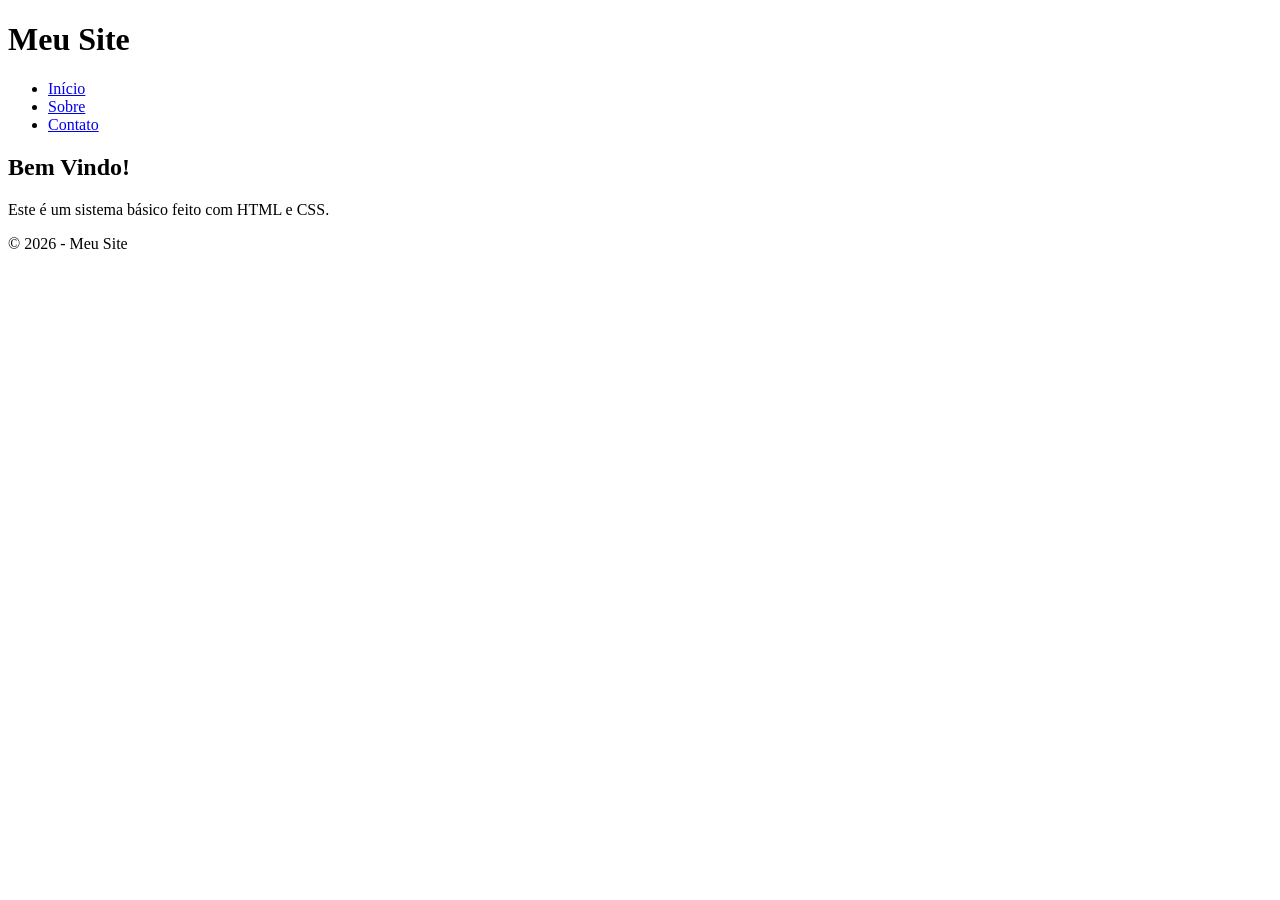
<file: Aula 1 - PW II/index.html>
<!DOCTYPE html>
<html lang="pt-br">
<head>
    <meta charset="UTF-8">
    <meta name="viewport" content="width=device-width, initial-scale=1.0">
    <title>- Aula 01 -</title>
    <link rel="stylesheet" href="css">
    <script src="js/soma.js"></script>
</head>
<body>
    <header>
        <h1>Meu Site</h1>
        <nav>
            <ul>
                <li><a href="#">Início</a></li>
                <li><a href="#">Sobre</a></li>
                <li><a href="#">Contato</a></li>
            </ul>
        </nav>
    </header>
    <main>
<section>
    <h2> Bem Vindo! </h2>
    <p> Este é um sistema básico feito com HTML e CSS. </p>
</section>
    </main>
    <footer>
        <p> &copy; 2026 - Meu Site </p>
    </footer>
</body>
</html>
</file>
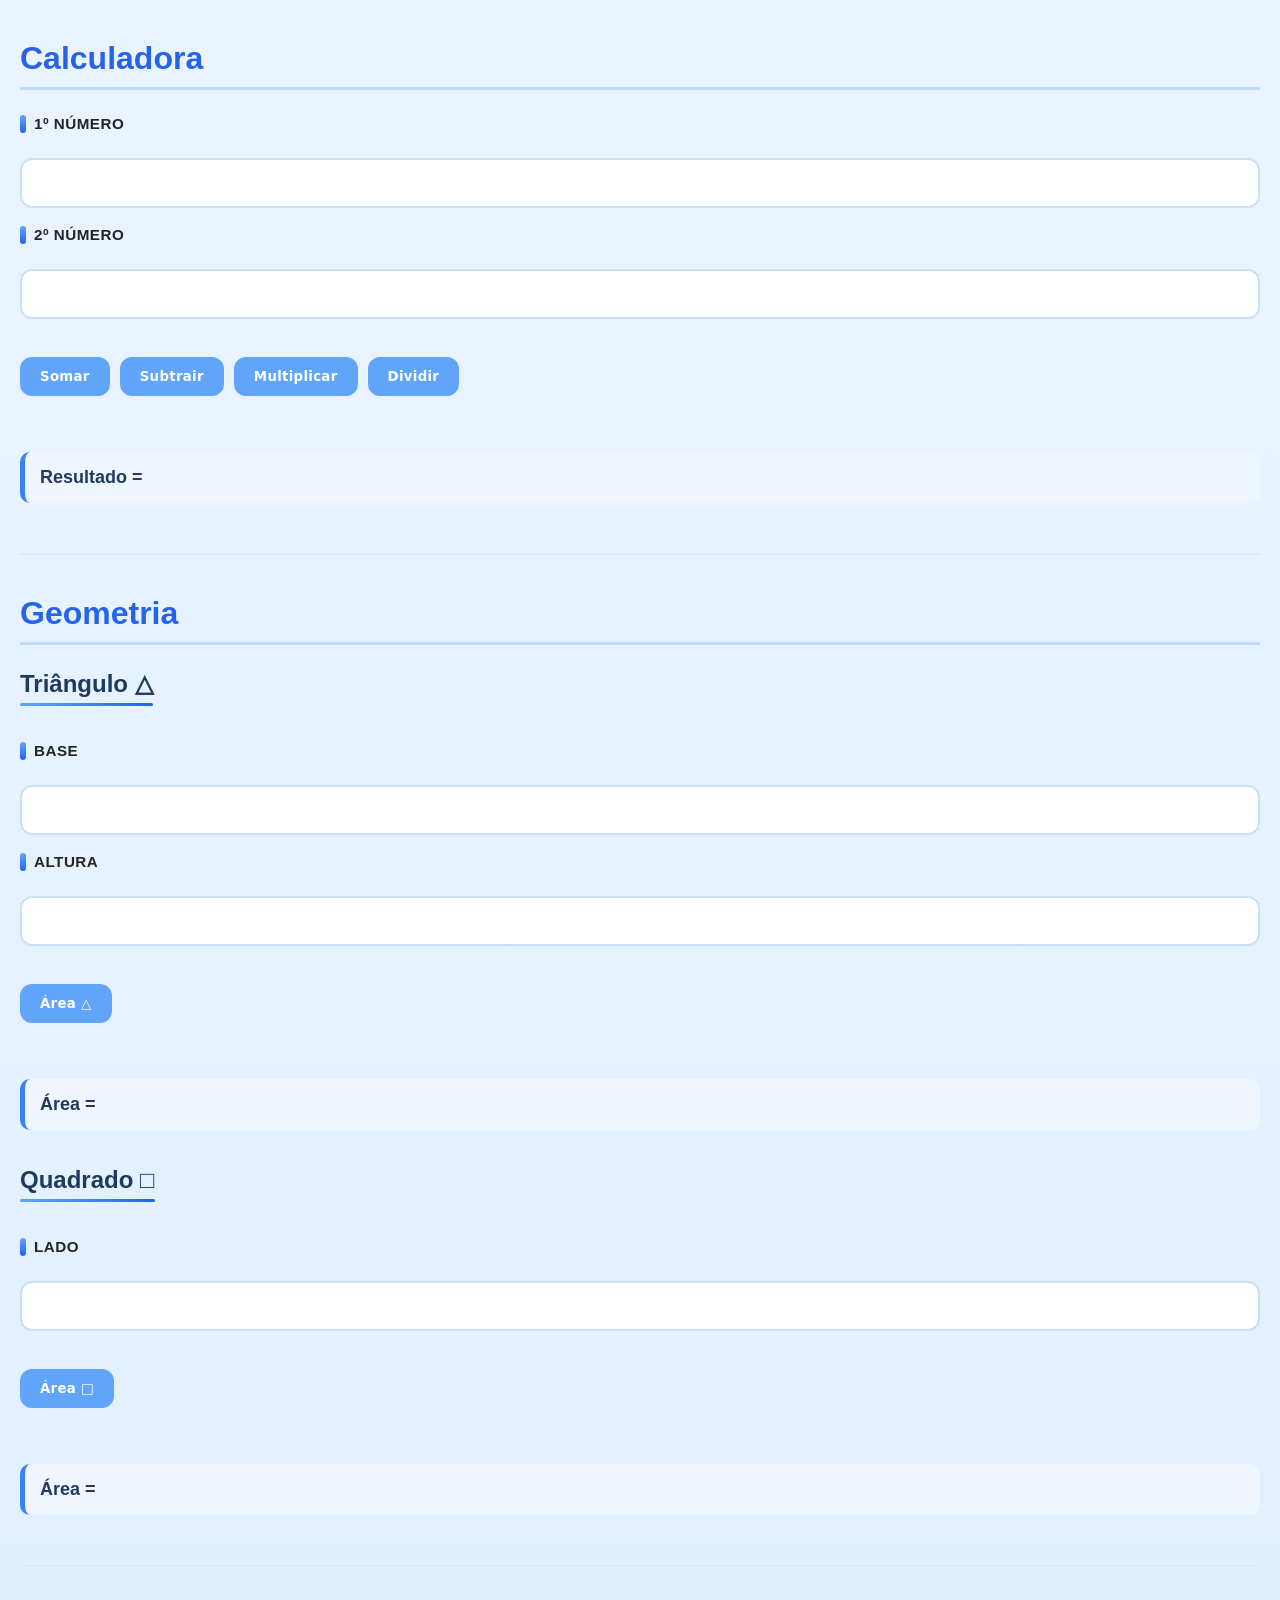
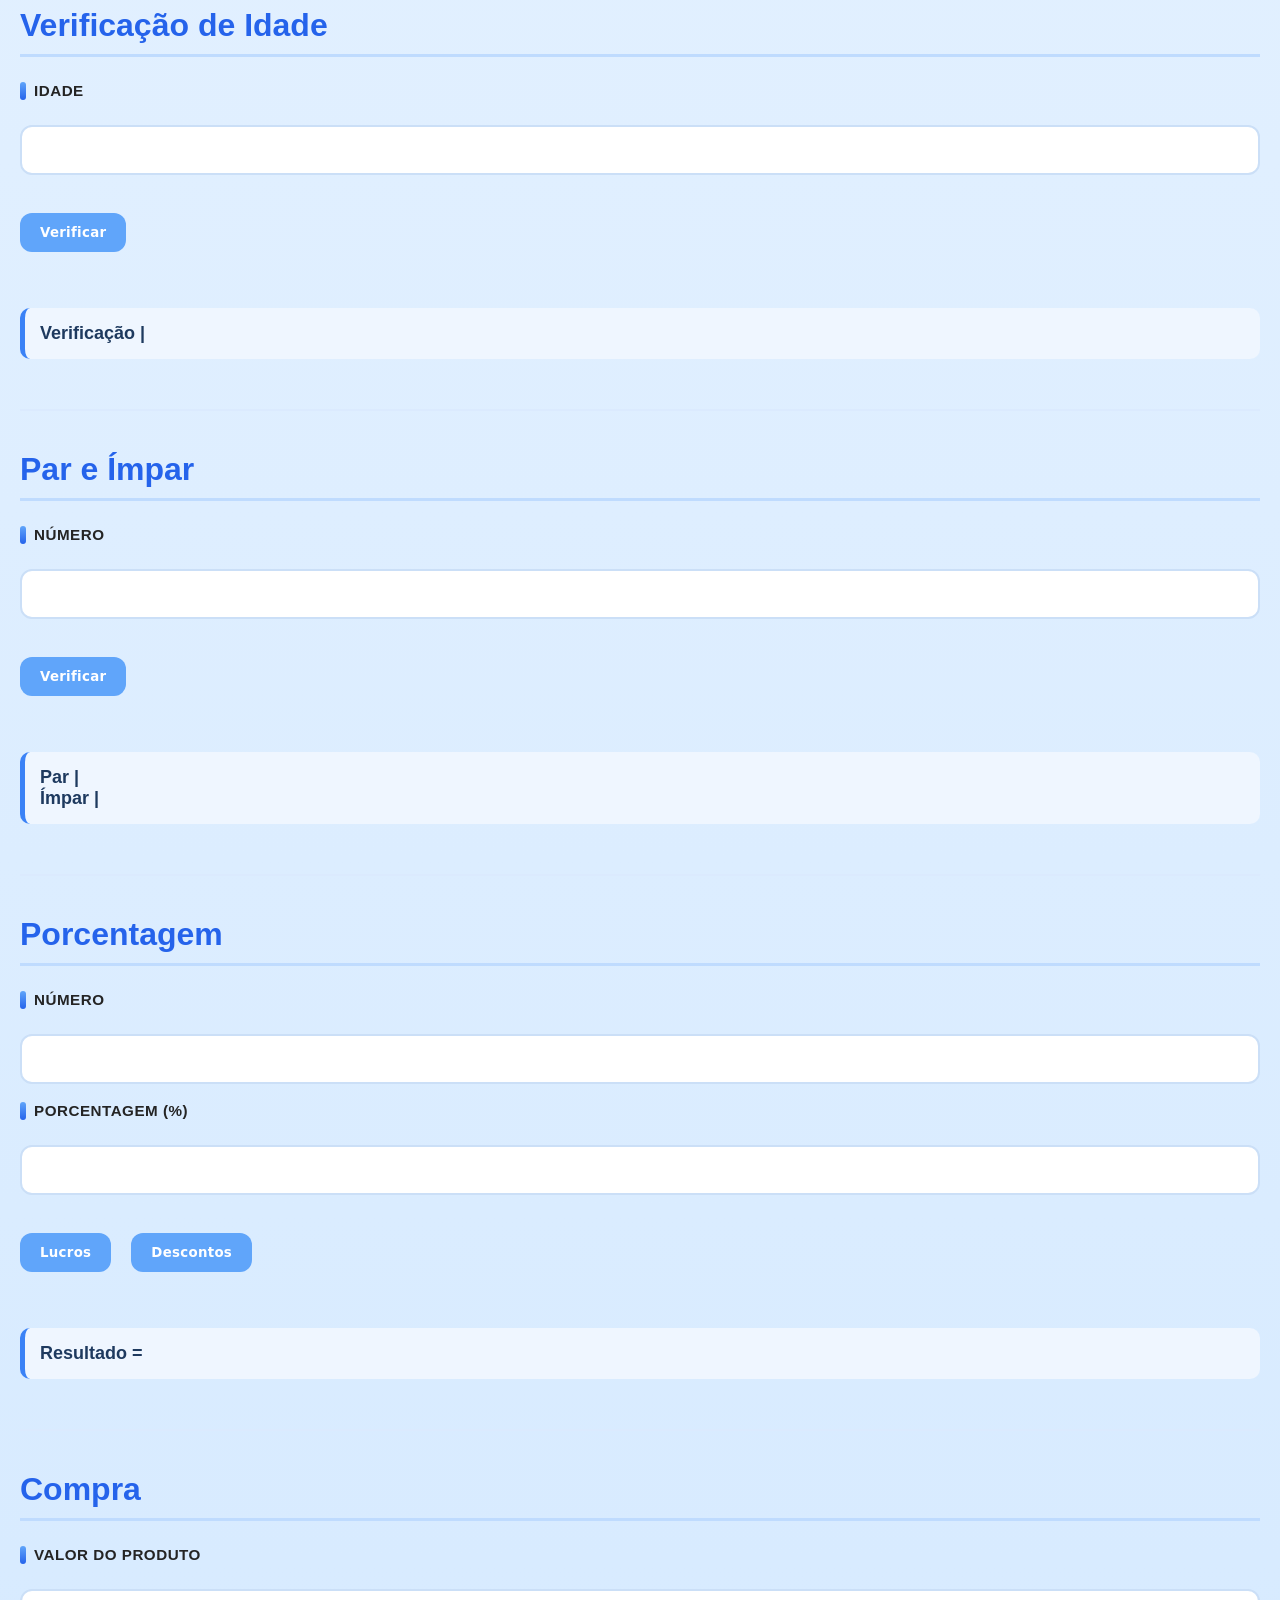
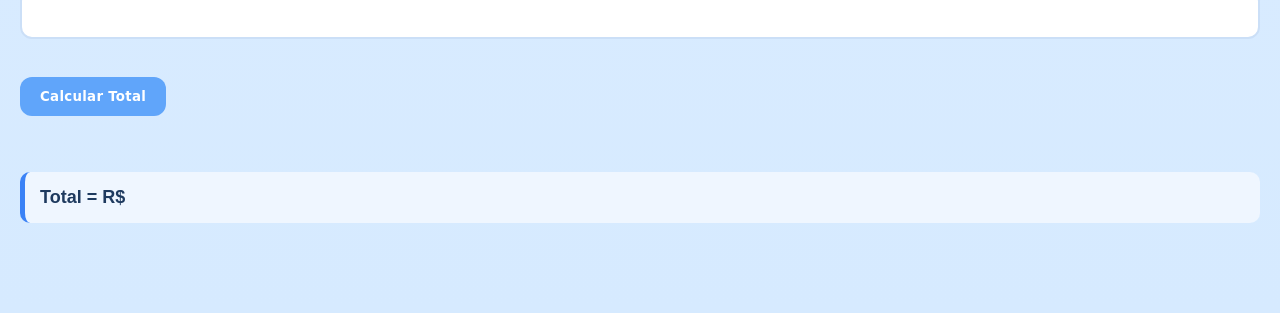
<file: Aula 3 - PW II/index.html>
<!DOCTYPE html>
<html lang = "pt-br">
<head>
    <meta charset = "UTF-8">
    <meta name = "viewport" content = "width=device-width, initial-scale=1.0">
    <link rel="stylesheet" href="css/style.css">
    <title> Aula 3 </title>
</head>

<body>

    <section>
    <h1> Calculadora </h1>

    <label> 1º Número </label><br>
    <input type = "number" id = "numero1"><br>

    <label> 2º Número </label><br>
    <input type = "number" id = "numero2"><br><br>

    <div class = "botoes">
    <button onclick = "somar()"> Somar </button>
    <button onclick = "subtrair()"> Subtrair </button>
    <button onclick = "multiplicar()"> Multiplicar </button>
    <button onclick = "dividir()"> Dividir </button>
    </div>

    <br><br>

    <div class = "resultado">
    Resultado = <span id = "resultado"></span>
    </div>

    </section>

    <hr>

    <section>
    <h1> Geometria </h1>

    <h3> Triângulo △ </h3>

    <label> Base </label><br>
    <input type = "number" id = "baseT"><br>

    <label> Altura </label><br>
    <input type = "number" id = "alturaT"><br><br>

    <div class = "botoes">
    <button onclick = "areaTriangulo()"> Área △ </button>
    </div>

    <br><br>

    <div class = "resultado">
    Área = <span id = "resultadoT"></span>
    </div>

    <br></br>

    <h3> Quadrado □ </h3>

    <label> Lado </label><br>
    <input type = "number" id = "ladoQuadrado"><br><br>

    <div class = "botoes">
    <button onclick = "areaQuadrado()"> Área □ </button>
    </div>

    <br><br>

    <div class = "resultado">
    Área = <span id = "resultadoQ"></span>
    </div>

    </section>

    <hr>

    <section>
    <h1> Verificação de Idade </h1>

    <label> Idade </label><br>
    <input type = "number" id = "idade"><br><br>

    <div class = "botoes">
    <button onclick = "verificar()"> Verificar </button>
    </div>

    <br><br>

    <div class = "resultado">
    Verificação | <span id = "resultadoV"></span>
    </div>

    </section>

    <hr>

    <section>
    <h1> Par e Ímpar </h1>

    <label> Número </label><br>
    <input type = "number" id = "numero"><br><br>

    <div class = "botoes">
    <button onclick = "ParImpar()">Verificar</button>
    </div>

    <br><br>

    <div class = "resultado">
    Par | <span id = "resultadoP"></span><br>
    Ímpar | <span id = "resultadoI"></span>
    </div>

    </section>

    <hr>

    <section>
    <h1> Porcentagem </h1>

    <label> Número </label><br>
    <input type = "number" id = "valorP"><br>

    <label> Porcentagem (%) </label><br>
    <input type = "number" id = "percentual"><br><br>

    <div class = "botoes">
    <button onclick = "lucro()"> Lucros </button>

    <br></br>

    <button onclick = "desconto()"> Descontos </button>
    </div>

    <br><br>

    <div class = "resultado">
    Resultado = <span id = "resultadoD"></span>
    </div>

    </section>

    <hr>

    <section>
    <h1> Compra </h1>

    <label> Valor do Produto </label><br>
    <input type = "number" id = "valorProduto"><br>

    <br>

    <div class = "botoes"> 
    <button onclick = "totalPagar()"> Calcular Total </button>
    </div>

    <br><br>

    <div class = "resultado">
    Total = R$ <span id = "total"></span>
    </div>

    </section>

    <script src = "js/calculo.js"></script>
    <script src = "js/geometria.js"></script>
    <script src = "js/verificacao.js"></script>
    <script src = "js/par-impar.js"></script>
    <script src = "js/porcentagem.js"></script>
    <script src = "js/compra.js"></script>

</body>
</html>
</file>
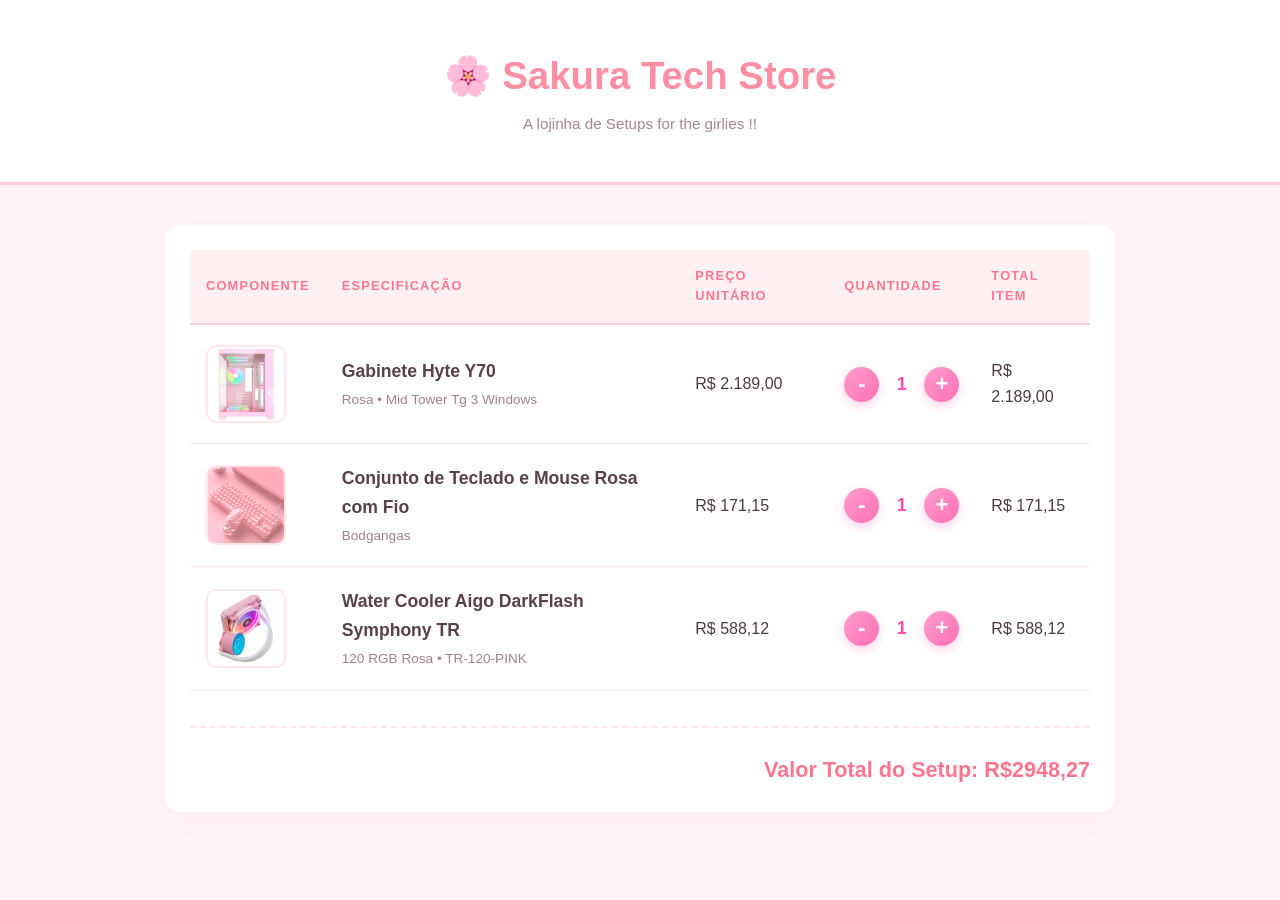
<file: Aula 4 - PW II/index.html>
<!DOCTYPE html>
<html lang = "pt-BR">
<head>
    <meta charset = "UTF-8">
    <meta name = "viewport" content = "width=device-width, initial-scale=1.0">
    <title> Sakura Tech Store </title>
    <link rel = "stylesheet" href = "css/style.css">
</head>
<body>

<header>
    <h1> 🌸 Sakura Tech Store </h1>
    <p> A lojinha de Setups for the girlies !! </p>
</header>

<div class = "container">

    <table>
        <thead>
            <tr>
                <th> Componente </th>
                <th> Especificação </th>
                <th> Preço Unitário </th>
                <th> Quantidade </th>
                <th> Total Item </th>
            </tr>
        </thead>

        <tbody>

            <tr>
                <td>
                    <img src = "gabinetePC.png" alt = "Gabinete PC - Rosa">
                </td>
                <td>
                    <h3> Gabinete Hyte Y70  </h3>
                    <p> Rosa • Mid Tower Tg 3 Windows </p>
                </td>
                <td class = "preco"> R$ 2.189,00 </td>
                <td>
                    <div class = "contador-container">
                        <button class = "btn-menos"> - </button>
                        <span class = "contador"> 1 </span>
                        <button class = "btn-mais"> + </button>
                    </div>
                </td>
                <td class = "total"> R$ 2.189,00 </td>
            </tr>

            <tr>
                <td>
                    <img src = "tecladoMouse.png" alt = "Water Cooler - Rosa">
                </td>
                <td>
                    <h3> Conjunto de Teclado e Mouse Rosa com Fio </h3>
                    <p> Bodgangas </p>
                </td>
                <td class = "preco"> R$ 171,15 </td>
                <td>
                    <div class = "contador-container">
                        <button class = "btn-menos"> - </button>
                        <span class = "contador"> 1 </span>
                        <button class = "btn-mais"> + </button>
                    </div>
                </td>
                <td class = "total"> R$ 171,15 </td>
            </tr>

            <tr>
                <td>
                    <img src = "waterCooler.png" alt = "Conjunto Teclado e Mouse - Rosa">
                </td>
                <td>
                    <h3> Water Cooler Aigo DarkFlash Symphony TR </h3>
                    <p> 120 RGB Rosa • TR-120-PINK </p>
                </td>
                <td class = "preco"> R$ 588,12 </td>
                <td>
                    <div class = "contador-container">
                        <button class = "btn-menos"> - </button>
                        <span class = "contador"> 1 </span>
                        <button class = "btn-mais"> + </button>
                    </div>
                </td>
                <td class = "total"> R$ 588,12 </td>
            </tr>

        </tbody>
    </table>

    <div class="resumo-compra">
        Valor Total do Setup: <span id = "subtotal"> R$2948,27 </span>
    </div>

</div>

<script src = "js/sistemaCompras.js"></script>

</body>
</html>
</file>
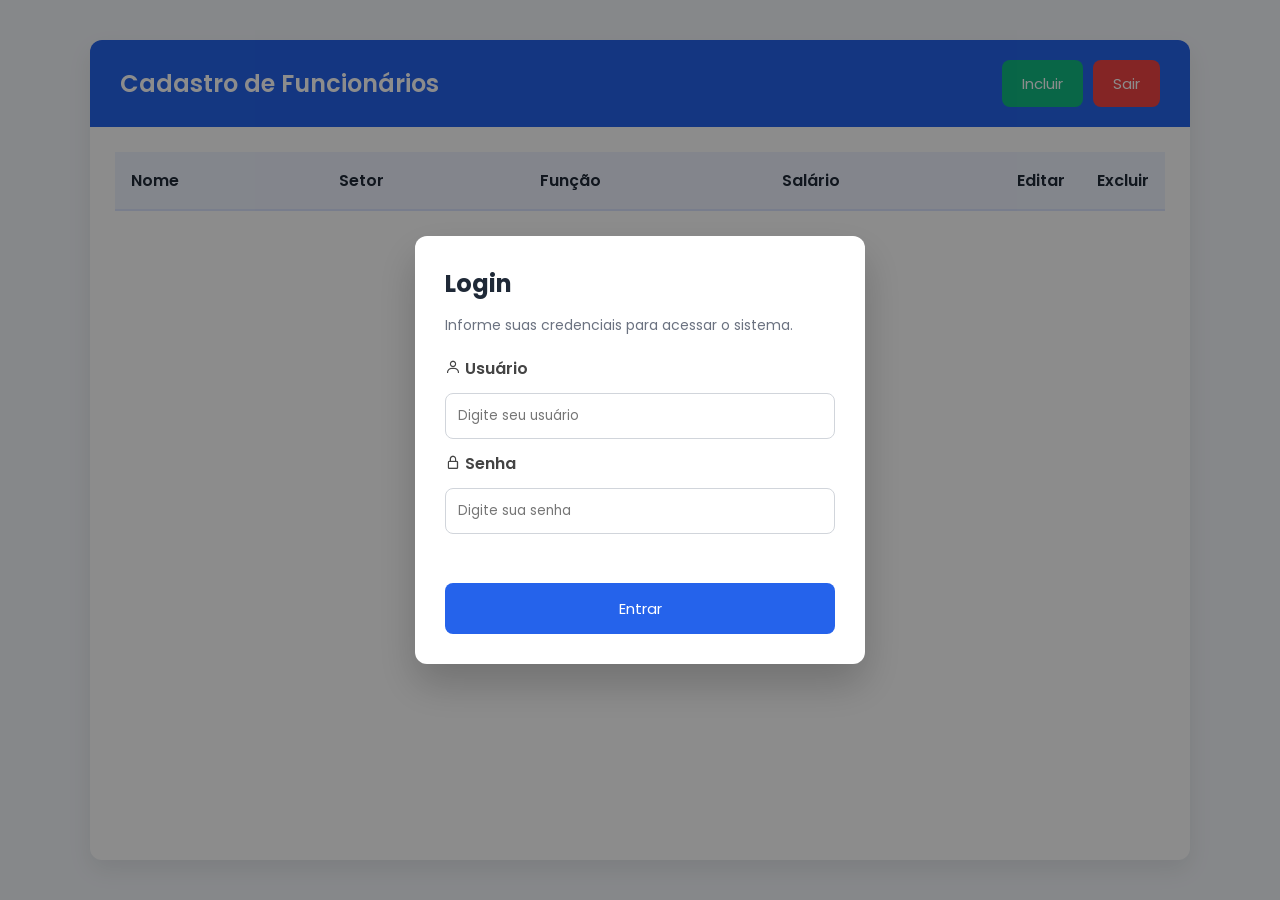
<file: Aulas 5 e 6 - PW II/index.html>
<!DOCTYPE html> 
<html lang = "en"> 
 
<head> 
  <meta charset = "UTF-8"> 
  <meta http-equiv = "X-UA-Compatible" content = "IE=edge"> 
  <meta name = "viewport" content = "width=device-width, initial-scale=1.0"> 

  <title> Ferramenta de Cadastro Digital </title> 

  <link rel = "stylesheet" href = "style.css"> 

  <link href = "https://unpkg.com/boxicons@2.1.1/css/boxicons.min.css"
        rel = "stylesheet">

  <link href = "https://fonts.googleapis.com/css2?family=Poppins:wght@300;400;500;600;700&display=swap"
        rel = "stylesheet">
</head>  
  
<body>  

  <div class = "login-container active" id="loginContainer">

    <div class = "login-modal">

      <form id = "loginForm">

        <h2> Login </h2>

        <p class = "login-text">
          Informe suas credenciais para acessar o sistema.
        </p>

        <label for = "loginUsuario">
           <i class="bx bx-user"></i>
          Usuário
        </label>

        <input 
          id = "loginUsuario" 
          type = "text"
          placeholder = "Digite seu usuário"
          required
        />

        <label for = "loginSenha">
          <i class="bx bx-lock-alt"></i>
          Senha
        </label>

        <input 
          id = "loginSenha" 
          type = "password"
          placeholder = "Digite sua senha"
          required
        />

        <p id = "mensagemLogin"></p>

        <button type = "submit" id = "btnLogin">
          Entrar
        </button>

      </form>

    </div>

  </div>

  <div class = "container">  

    <div class = "header">  

      <span> Cadastro de Funcionários </span>  

      <div class = "header-buttons">

        <button onclick = "openModal()" id = "new">
          Incluir
        </button>

        <button onclick = "logout()" id = "btnSair">
          Sair
        </button>

      </div>

    </div>  
  
  
    <div class = "divTable">  

      <table>  

        <thead>  

          <tr>  
            <th> Nome </th> 
            <th> Setor </th> 
            <th> Função </th> 
            <th> Salário </th> 
            <th class = "acao"> Editar </th> 
            <th class = "acao"> Excluir </th> 
          </tr>  

        </thead> 
 
        <tbody>  
        </tbody>  

      </table>  

    </div>  

    <div class = "modal-container">  

      <div class = "modal">  

        <form>  

          <label for = "m-nome">
            Nome
          </label>  

          <input 
            id = "m-nome" 
            type = "text" 
            required
          />  
           
          <label for = "m-setor">
            Setor
          </label>  

          <input 
            id = "m-setor" 
            type = "text" 
            required
          /> 
 
          <label for = "m-funcao">
            Função
          </label>  

          <input 
            id = "m-funcao" 
            type = "text" 
            required
          />  
    
          <label for="m-salario">
            Salário
          </label>  

          <input 
            id = "m-salario" 
            type = "number" 
            required
          />  

          <button 
            type = "button" 
            id = "btnSalvar">
            Salvar
          </button> 

        </form>  

      </div>  

    </div>  
  
  </div>  

  <script src = "script.js"></script>  

</body>  
  
</html>
</file>
<file: Aula 3 - PW II/css/style.css>
*{
    margin: 0;
    padding: 0;
    box-sizing: border-box;
}

body{
    font-family: "Segoe UI", sans-serif;

    background: linear-gradient(
        180deg,
        #eaf4ff 0%,
        #d6eaff 100%
    );

    color: #1e3a5f;

    padding: 40px 20px;
}

.container{
    max-width: 900px;

    margin: auto;

    background-color: white;

    padding: 40px;

    border-radius: 25px;

    box-shadow:
        0 15px 40px rgba(0,0,0,0.08);
}

h1{
    color: #2563eb;

    font-size: 2rem;

    margin-bottom: 25px;

    padding-bottom: 10px;

    border-bottom: 3px solid #bfdbfe;
}

h3{
    color: #1e3a5f;

    font-size: 1.5rem;
    font-weight: 800;

    margin-bottom: 18px;

    display: inline-block;

    position: relative;

    padding-bottom: 8px;
}

h3::after{
    content: "";

    position: absolute;

    left: 0;
    bottom: 0;

    width: 100%;
    height: 3px;

    background: linear-gradient(
        90deg,
        #60a5fa,
        #2563eb
    );

    border-radius: 10px;
}

section{
    margin-bottom: 50px;
}

label{
    display: block;

    margin-top: 18px;
    margin-bottom: 8px;

    color: #242424;

    font-size: 0.95rem;

    font-weight: 700;

    letter-spacing: 0.5px;

    text-transform: uppercase;

    position: relative;

    padding-left: 14px;
}

label::before{
    content: "";

    position: absolute;

    left: 0;
    top: 50%;

    transform: translateY(-50%);

    width: 6px;
    height: 18px;

    border-radius: 10px;

    background: linear-gradient(
        180deg,
        #60a5fa,
        #2563eb
    );
}

input{
    width: 100%;

    padding: 14px;

    border: 2px solid #cbdff7;

    border-radius: 12px;

    font-size: 16px;

    transition: .3s;
}

input:focus{
    outline: none;

    border-color: #60a5fa;

    box-shadow:
        0 0 12px rgba(96,165,250,0.3);
}

.botoes{
    margin-top: 20px;

    display: flex;

    flex-wrap: wrap;

    gap: 10px;
}

button{
    font-family: system-ui, sans-serif;

    padding: 12px 20px;

    border: none;
    border-radius: 12px;

    background-color: #60a5fa;
    color: white;

    font-weight: 700;
    letter-spacing: 0.3px;

    cursor: pointer;

    transition: .3s;
}

button:hover{
    background-color: #3b82f6;

    transform: translateY(-2px);
}

.resultado{
    margin-top: 20px;

    padding: 15px;

    background-color: #eff6ff;

    border-left: 5px solid #3b82f6;

    border-radius: 10px;

    font-size: 18px;

    font-weight: bold;
}

hr{
    margin: 40px 0;

    border: none;

    height: 2px;

    background-color: #dbeafe;
}

@media(max-width: 768px){

    .container{
        padding: 25px;
    }

    .botoes{
        flex-direction: column;
    }

    button{
        width: 100%;
    }

}
</file>
<file: Aula 4 - PW II/css/style.css>
* {
    margin: 0;
    padding: 0;
    box-sizing: border-box;
}

body {
    font-family: 'Segoe UI', Tahoma, Geneva, Verdana, sans-serif;
    background-color: #fff5f6;
    color: #4a3b3c;
    line-height: 1.6;
}

header {
    text-align: center;
    padding: 45px 20px;
    background-color: #ffffff;
    border-bottom: 3px solid #ffccd5;
    box-shadow: 0 2px 10px rgba(255, 204, 213, 0.2);
}

header h1 {
    font-size: 2.4rem;
    color: #ff8fa3;
    font-weight: 700;
}

header p {
    color: #a3888c;
    font-size: 0.95rem;
    margin-top: 6px;
}

.container {
    max-width: 950px;
    margin: 40px auto;
    padding: 25px;
    background-color: #ffffff;
    border-radius: 16px;
    box-shadow: 0 10px 30px rgba(255, 143, 163, 0.06);
}

/* Container dos botões */
.contador-container {
    display: flex;
    align-items: center;
    justify-content: center;
    gap: 10px;
}

/* Botões + e - */
.btn-menos,
.btn-mais {
    width: 35px;
    height: 35px;
    border: none;
    border-radius: 50%;
    background: linear-gradient(135deg, #ff9ecf, #ff6fb5);
    color: white;
    font-size: 22px;
    font-weight: bold;
    cursor: pointer;
    transition: all 0.3s ease;
    box-shadow: 0 4px 10px rgba(255, 111, 181, 0.3);
}

.btn-menos:hover,
.btn-mais:hover {
    transform: scale(1.1);
    background: linear-gradient(135deg, #ff6fb5, #ff4da6);
    box-shadow: 0 6px 15px rgba(255, 111, 181, 0.5);
}

.btn-menos:active,
.btn-mais:active {
    transform: scale(0.95);
}

.contador {
    min-width: 25px;
    text-align: center;
    font-size: 18px;
    font-weight: bold;
    color: #ff4da6;
}

table {
    width: 100%;
    border-collapse: collapse;
}

th {
    background-color: #fff0f2;
    color: #ff758f;
    text-transform: uppercase;
    font-size: 0.8rem;
    font-weight: 700;
    letter-spacing: 1.2px;
    padding: 16px;
    text-align: left;
    border-bottom: 2px solid #ffccd5;
}

td {
    padding: 20px 16px;
    border-bottom: 1px solid #ffe5ec;
    vertical-align: middle;
}

td img {
    width: 80px;
    height: auto;
    border-radius: 10px;
    display: block;
    border: 2px solid #ffe5ec;
}

td h3 {
    color: #594245;
    font-size: 1.1rem;
    margin-bottom: 4px;
}

td p {
    color: #9e8488;
    font-size: 0.85rem;
}

/* Estilização estilosa para o campo de quantidade input */
input[type="number"] {
    width: 60px;
    padding: 6px;
    border: 2px solid #ffccd5;
    border-radius: 8px;
    color: #594245;
    font-weight: 600;
    text-align: center;
    outline: none;
    transition: border-color 0.2s;
}

input[type="number"]:focus {
    border-color: #ff8fa3;
}

.resumo-compra {
    margin-top: 35px;
    text-align: right;
    font-size: 1.35rem;
    font-weight: bold;
    color: #ff758f;
    padding-top: 25px;
    border-top: 2px dashed #ffe5ec;
}

#valorGeralPedido {
    color: #ff4d6d;
    margin-left: 8px;
}
</file>
<file: Aulas 5 e 6 - PW II/style.css>
* {
    margin: 0;
    padding: 0;
    box-sizing: border-box;
    font-family: "Poppins", sans-serif;
}

body {
    background: #f4f7fb;
    color: #333;
    min-height: 100vh;
    display: flex;
    justify-content: center;
    padding: 40px;
}

.container {
    width: 100%;
    max-width: 1100px;
    background: #fff;
    border-radius: 12px;
    box-shadow: 0 10px 25px rgba(0,0,0,.08);
    overflow: hidden;
}

.header {
    display: flex;
    justify-content: space-between;
    align-items: center;
    background: #2563eb;
    color: white;
    padding: 20px 30px;
}

.header span {
    font-size: 24px;
    font-weight: 600;
}

.header-buttons {
    display: flex;
    align-items: center;
    gap: 10px;
}


#new {
    background: #10b981;
    color: white;
    border: none;
    padding: 12px 20px;
    border-radius: 8px;
    cursor: pointer;
    font-size: 15px;
    transition: .3s;
}

#new:hover {
    background: #059669;
    transform: translateY(-2px);
}


#btnSair {
    background: #ef4444;
    color: white;
    border: none;
    padding: 12px 20px;
    border-radius: 8px;
    cursor: pointer;
    font-size: 15px;
    transition: .3s;
}

#btnSair:hover {
    background: #dc2626;
    transform: translateY(-2px);
}

.divTable {
    padding: 25px;
    overflow-x: auto;
}

table {
    width: 100%;
    border-collapse: collapse;
}

thead {
    background: #eef3ff;
}

thead th {
    padding: 16px;
    text-align: left;
    color: #1f2937;
    font-weight: 600;
    border-bottom: 2px solid #dbe4ff;
}

tbody td {
    padding: 15px;
    border-bottom: 1px solid #ececec;
}

tbody tr {
    transition: .25s;
}

tbody tr:hover {
    background: #f9fbff;
}

.acao{
    width:70px;
    text-align:center;
}

.acao button{

    width:40px;
    height:40px;

    border:none;
    border-radius:8px;

    cursor:pointer;

    color:white;

    transition:.3s;
}

.edit{

    background:#2563eb;

}

.edit:hover{

    background:#1d4ed8;

}

.delete{

    background:#ef4444;

}

.delete:hover{

    background:#dc2626;

}

.modal-container {
    width: 100vw;
    height: 100vh;
    position: fixed;
    inset: 0;
    background: rgba(0,0,0,.45);
    display: none;
    justify-content: center;
    align-items: center;
    z-index: 999;
}

.modal-container.active{
    display:flex;
}

.modal {
    width: 95%;
    max-width: 450px;
    background: white;
    padding: 30px;
    border-radius: 12px;
    box-shadow: 0 20px 40px rgba(0,0,0,.2);
    animation: aparecer .3s ease;
}

@keyframes aparecer {

    from{
        opacity:0;
        transform:translateY(-20px);
    }

    to{
        opacity:1;
        transform:translateY(0);
    }

}

.modal form {
    display: flex;
    flex-direction: column;
    gap: 12px;
}

.modal label {
    font-weight: 600;
    color: #444;
}

.modal input {
    padding: 12px;
    border: 1px solid #d1d5db;
    border-radius: 8px;
    outline: none;
    transition: .3s;
}

.modal input:focus {
    border-color: #2563eb;
    box-shadow: 0 0 0 3px rgba(37,99,235,.15);
}

#btnSalvar {
    margin-top: 15px;
    background: #2563eb;
    color: white;
    border: none;
    padding: 14px;
    border-radius: 8px;
    font-size: 15px;
    transition: .3s;
}

#btnSalvar:hover {
    background: #1d4ed8;
}

.login-container {
    width: 100vw;
    height: 100vh;

    position: fixed;
    inset: 0;

    background: rgba(0,0,0,.45);

    display: none;

    justify-content: center;
    align-items: center;

    z-index: 1000;
}

.login-container.active {
    display: flex;
}

.login-modal {
    width: 95%;
    max-width: 450px;

    background: white;

    padding: 30px;

    border-radius: 12px;

    box-shadow: 0 20px 40px rgba(0,0,0,.2);

    animation: aparecer .3s ease;
}

.login-modal form {
    display: flex;
    flex-direction: column;
    gap: 12px;
}

.login-modal h2 {
    color: #1f2937;
    font-size: 24px;
    margin-bottom: 2px;
}

.login-text {
    color: #6b7280;
    font-size: 14px;
    margin-bottom: 8px;
}

.login-modal label {
    font-weight: 600;
    color: #444;
}

.login-modal input {
    padding: 12px;

    border: 1px solid #d1d5db;

    border-radius: 8px;

    outline: none;

    transition: .3s;
}

.login-modal input:focus {
    border-color: #2563eb;

    box-shadow: 0 0 0 3px rgba(37,99,235,.15);
}

#mensagemLogin {
    min-height: 20px;

    color: #ef4444;

    font-size: 13px;

    text-align: center;
}

#btnLogin {
    margin-top: 5px;

    background: #2563eb;

    color: white;

    border: none;

    padding: 14px;

    border-radius: 8px;

    font-size: 15px;

    cursor: pointer;

    transition: .3s;
}

#btnLogin:hover {
    background: #1d4ed8;
}

@media (max-width: 768px) {

    body {
        padding: 15px;
    }

    .header {
        flex-direction: column;
        gap: 15px;
        text-align: center;
    }

    .header span {
        font-size: 20px;
    }

    .header-buttons {
        width: 100%;
        justify-content: center;
    }

    #new,
    #btnSair {
        flex: 1;
    }

    table {
        min-width: 600px;
    }

}
</file>
